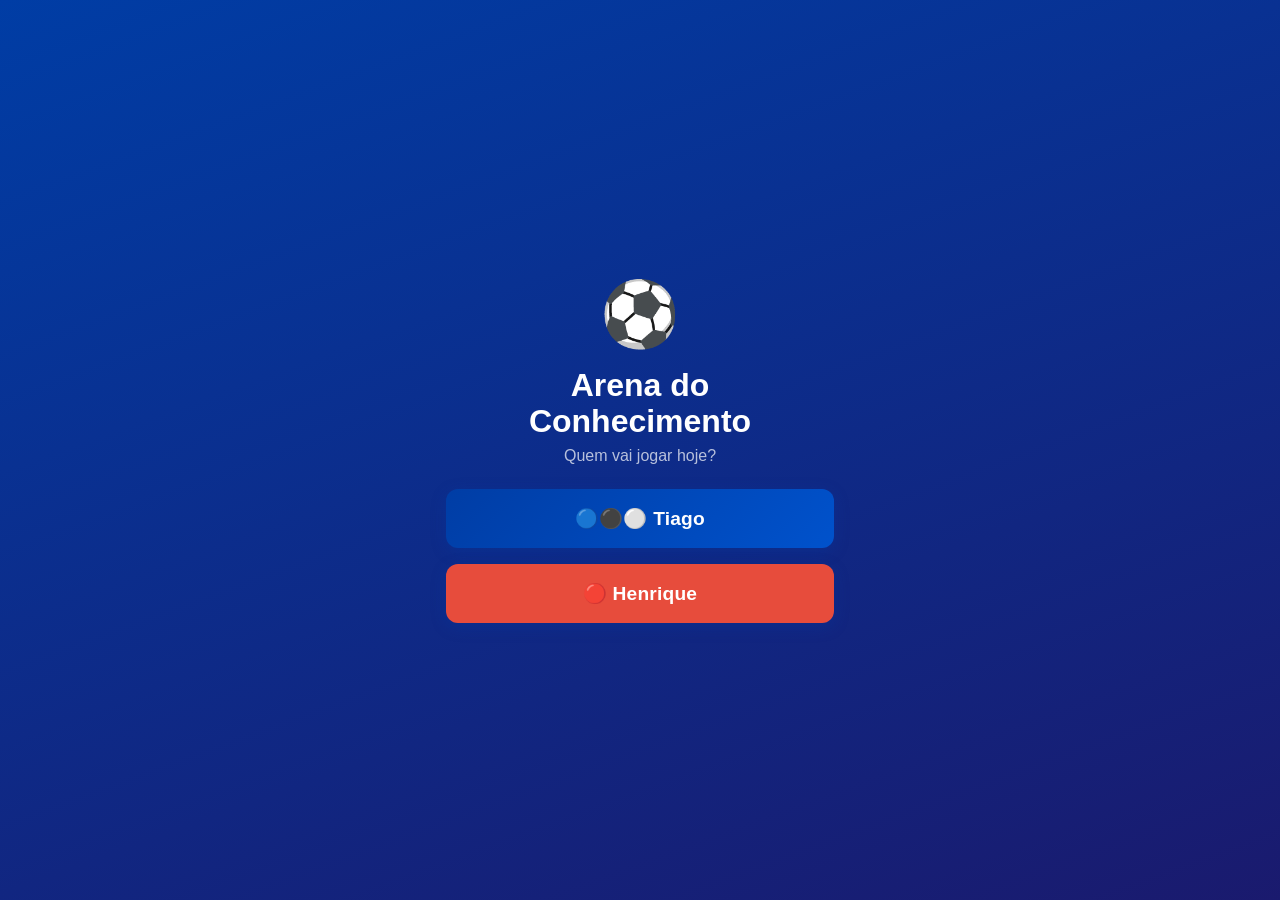
<file: static/index.html>
<!DOCTYPE html>
<html lang="pt-BR">
<head>
<meta charset="UTF-8">
<meta name="viewport" content="width=device-width, initial-scale=1.0">
<meta name="theme-color" content="#003DA5">
<meta name="description" content="Sistema de Estudos do Tiago">
<title>⚽ Arena do Conhecimento — Tiago</title>
<link rel="manifest" href="/static/manifest.json">
<link rel="stylesheet" href="/static/css/style.css?v=20260622e">
</head>
<body>

<!-- TELA DE SELEÇÃO DE USUÁRIO -->
<div id="user-select-screen" class="loading-screen hidden">
  <div class="loading-content">
    <div class="gremio-ball">⚽</div>
    <h1>Arena do<br>Conhecimento</h1>
    <p>Quem vai jogar hoje?</p>
    <div style="display:flex;gap:16px;margin-top:24px;justify-content:center;flex-wrap:wrap;">
      <button class="btn-primary" style="font-size:1.2rem;padding:18px 32px;" onclick="selecionarUsuario('tiago')">🔵⚫⚪ Tiago</button>
      <button class="btn-primary" style="font-size:1.2rem;padding:18px 32px;background:#e74c3c;" onclick="selecionarUsuario('henrique')">🔴 Henrique</button>
    </div>
  </div>
</div>

<!-- TELA DE LOADING -->
<div id="loading-screen" class="loading-screen">
  <div class="loading-content">
    <div class="gremio-ball" id="loading-club">⚽</div>
    <h1>Arena do<br>Conhecimento</h1>
    <p id="loading-msg">Carregando o campo...</p>
    <div class="loading-bar"><div class="loading-fill"></div></div>
    <div class="loading-clubs">🔵⚫⚪&nbsp;&nbsp;🇧🇷&nbsp;&nbsp;🔴</div>
  </div>
</div>

<!-- APP PRINCIPAL -->
<div id="app" class="app hidden">

  <!-- HEADER -->
  <header class="header">
    <div class="header-left">
      <div class="avatar">⚽</div>
      <div>
        <div class="header-name" id="header-name" onclick="trocarUsuario()" style="cursor:pointer;" title="Trocar usuário">Tiago</div>
        <div class="header-sub" id="header-nivel">Jogador da Base</div>
      </div>
    </div>
    <div class="header-right">
      <div class="streak-badge" id="streak-badge">
        <span class="fire">🔥</span>
        <span id="streak-num">0</span>
      </div>
      <div class="xp-display">
        <span id="xp-total">0 XP</span>
      </div>
    </div>
  </header>

  <!-- NAVEGAÇÃO -->
  <nav class="nav-tabs">
    <button class="nav-tab active" onclick="showTab('home')" id="tab-home">🏟️ Campo</button>
    <button class="nav-tab" onclick="showTab('hoje')" id="tab-hoje">📅 Hoje</button>
    <button class="nav-tab" onclick="showTab('registrar')" id="tab-registrar">📝 Treino</button>
    <button class="nav-tab" onclick="showTab('quiz')" id="tab-quiz">⚡ Quiz</button>
    <button class="nav-tab" onclick="showTab('prova')" id="tab-prova">🏆 Véspera de Jogo</button>
    <button class="nav-tab" onclick="showTab('materias')" id="tab-materias">📚 Escala</button>
  </nav>

  <!-- CONTEÚDO -->
  <main class="main-content">

    <!-- ===== HOME ===== -->
    <section id="section-home" class="section active">

      <!-- Banner do dia -->
      <div class="daily-banner" id="daily-banner">
        <div class="banner-icon">🏆</div>
        <div class="banner-text">
          <div class="banner-title" id="banner-title">Bora treinar hoje!</div>
          <div class="banner-sub" id="banner-sub">Registre sua primeira aula do dia</div>
        </div>
        <button class="btn-banner" onclick="showTab('registrar')">▶</button>
      </div>

      <!-- Stats cards -->
      <div class="stats-grid">
        <div class="stat-card blue">
          <div class="stat-icon">📖</div>
          <div class="stat-num" id="stat-aulas">0</div>
          <div class="stat-label">Aulas</div>
        </div>
        <div class="stat-card green">
          <div class="stat-icon">✅</div>
          <div class="stat-num" id="stat-taxa">0%</div>
          <div class="stat-label">Acertos</div>
        </div>
        <div class="stat-card gold">
          <div class="stat-icon">📅</div>
          <div class="stat-num" id="stat-dias">0</div>
          <div class="stat-label">Dias/mês</div>
        </div>
        <div class="stat-card purple">
          <div class="stat-icon">❓</div>
          <div class="stat-num" id="stat-quiz">0</div>
          <div class="stat-label">Quiz feitos</div>
        </div>
      </div>

      <!-- Progresso por matéria -->
      <div class="section-title">📊 Escalação das Matérias</div>
      <div id="materias-progress" class="materias-list"></div>

      <!-- Últimas aulas -->
      <div class="section-title">🕐 Últimas Aulas Registradas</div>
      <div id="ultimas-aulas" class="aulas-list"></div>

      <!-- Missão de revisão -->
      <div class="section-title">🎯 Missão do Dia — Revisão</div>
      <div id="revisao-card" class="revisao-card">
        <button class="btn-primary" onclick="iniciarRevisao()">
          🔄 Fazer Aquecimento (5 perguntas rápidas)
        </button>
      </div>

    </section>

    <!-- ===== HOJE ===== -->
    <section id="section-hoje" class="section">
      <div class="form-header">
        <h2>📅 Painel do Dia</h2>
        <p id="hoje-data-label">Aulas de hoje</p>
      </div>
      <div id="hoje-resumo-topo" style="font-size:15px;font-weight:700;margin-bottom:16px;text-align:center;padding:12px;background:white;border-radius:14px;box-shadow:0 2px 8px rgba(0,0,0,0.07)"></div>
      <div id="hoje-cards"></div>
    </section>

    <!-- ===== REGISTRAR AULA ===== -->
    <section id="section-registrar" class="section">
      <div class="form-header">
        <h2>📝 Registrar Treino de Hoje</h2>
        <p>Conta o que aconteceu na aula de hoje</p>
      </div>

      <form id="form-aula" onsubmit="registrarAula(event)">

        <div class="form-group">
          <label>📅 Data</label>
          <input type="date" id="input-data" required>
        </div>

        <div class="form-group">
          <label>📚 Matéria</label>
          <select id="input-materia" required>
            <option value="">Escolha a matéria...</option>
          </select>
        </div>

        <div class="form-group">
          <label>🏆 Trimestre</label>
          <select id="input-trimestre" required>
            <option value="">Escolha o trimestre...</option>
            <option value="1º Trimestre">1º Trimestre</option>
            <option value="2º Trimestre">2º Trimestre</option>
            <option value="3º Trimestre">3º Trimestre</option>
          </select>
        </div>

        <div class="form-group">
          <label>📖 Capítulo / Tema (opcional)</label>
          <input type="text" id="input-capitulo" placeholder="Ex: Capítulo 1 - Água e Micronutrientes">
        </div>

        <div class="form-group">
          <label>📄 Páginas da apostila (opcional)</label>
          <div class="paginas-range">
            <input type="number" id="input-pagina-ini" placeholder="De" min="1" max="999">
            <span class="paginas-sep">até</span>
            <input type="number" id="input-pagina-fim" placeholder="Até" min="1" max="999">
          </div>
        </div>

        <!-- Foto — fonte principal -->
        <div class="form-group">
          <label style="font-size:1rem;font-weight:800;color:var(--azul);">📸 Foto do caderno ou apostila</label>
          <p style="font-size:0.82rem;color:#666;margin:-6px 0 10px;">Tire foto das páginas estudadas — essa é a principal fonte para o resumo e quiz</p>
          <div style="display:flex;gap:8px;margin-bottom:8px;">
            <div class="upload-area" style="flex:1;padding:16px;border-color:var(--azul);background:rgba(0,61,165,0.04);" onclick="document.getElementById('input-foto-camera').click()">
              <div class="upload-icon">📷</div>
              <div class="upload-text" style="font-size:0.85rem;font-weight:700;">Tirar foto</div>
              <input type="file" id="input-foto-camera" accept="image/*" capture="environment" style="display:none" onchange="adicionarFotos(this)">
            </div>
            <div class="upload-area" style="flex:1;padding:16px;border-color:var(--azul);background:rgba(0,61,165,0.04);" onclick="document.getElementById('input-foto-galeria').click()">
              <div class="upload-icon">🖼️</div>
              <div class="upload-text" style="font-size:0.85rem;font-weight:700;">Galeria</div>
              <input type="file" id="input-foto-galeria" accept="image/*" multiple style="display:none" onchange="adicionarFotos(this)">
            </div>
          </div>
          <div id="foto-preview"></div>
        </div>

        <div class="form-group">
          <label>✍️ Anotações adicionais <span style="font-weight:400;color:#999;font-size:0.82rem;">(opcional)</span></label>
          <textarea id="input-conteudo" rows="4"
            placeholder="Algo que o professor falou, dúvidas, pontos extras... (a foto já é suficiente)"></textarea>
        </div>

        <!-- Bernoulli auto-preenchimento -->
        <div id="bernoulli-suggestion" class="bernoulli-tip hidden">
          <div class="tip-icon">🤖</div>
          <div class="tip-text">
            <strong>Conteúdo do Bernoulli disponível!</strong>
            <span id="tip-capitulo"></span>
          </div>
          <button type="button" class="btn-tip" onclick="usarBernoulli()">Usar</button>
        </div>

        <div style="display:flex;flex-direction:column;gap:10px;margin-top:8px">
          <button type="button" class="btn-primary btn-large" id="btn-salvar-proximo" onclick="registrarAula(event, 'proximo')">
            💾 Salvar e adicionar próxima
          </button>
          <button type="button" class="btn-primary btn-large" id="btn-finalizar-dia" onclick="registrarAula(event, 'finalizar')" style="background:linear-gradient(135deg,#27AE60,#1e8449)">
            ✅ Finalizar dia
          </button>
        </div>
      </form>
    </section>

    <!-- ===== QUIZ ===== -->
    <section id="section-quiz" class="section">

      <!-- Seletor de quiz -->
      <div id="quiz-selector">
        <div class="form-header">
          <h2>⚡ Arena do Quiz</h2>
          <p>Treine sua mente — cada acerto é um gol!</p>
        </div>

        <!-- Seção A: Quiz do Dia -->
        <div style="background:white;border-radius:16px;padding:20px;margin-bottom:16px;box-shadow:0 2px 12px rgba(0,0,0,0.07)">
          <div style="font-size:15px;font-weight:700;margin-bottom:8px">📅 Quiz do Dia</div>
          <p style="font-size:13px;color:#666;margin-bottom:12px">Selecione uma matéria no <strong>Painel do Dia</strong> para iniciar o quiz de uma aula específica.</p>
          <button class="btn-primary" style="width:100%" onclick="showTab('hoje')">
            📅 Ir para o Painel do Dia
          </button>
        </div>

        <!-- Seção B: Revisão da Semana -->
        <div style="background:white;border-radius:16px;padding:20px;box-shadow:0 2px 12px rgba(0,0,0,0.07)">
          <div style="font-size:15px;font-weight:700;margin-bottom:12px">🔄 Revisão da Semana</div>
          <div id="revisao-semana-lista">
            <div style="text-align:center;padding:16px;color:#999">Carregando...</div>
          </div>
        </div>

        <div id="quiz-sem-perguntas" class="empty-state hidden">
          <div class="empty-icon">📭</div>
          <p>Nenhuma pergunta encontrada.<br>Registre algumas aulas primeiro!</p>
        </div>
      </div>

      <!-- Tela de resumo antes do quiz -->
      <div id="quiz-resumo-tela" class="hidden">
        <div style="background:white;border-radius:16px;padding:20px;margin-bottom:16px;box-shadow:0 2px 12px rgba(0,0,0,0.07)">
          <div id="quiz-resumo-materia-badge" style="display:inline-block;padding:4px 12px;border-radius:99px;background:#003DA5;color:white;font-size:12px;font-weight:700;margin-bottom:12px"></div>
          <div style="font-size:16px;font-weight:700;margin-bottom:4px" id="quiz-resumo-capitulo"></div>
          <div id="quiz-resumo-texto" style="font-size:14px;line-height:1.6;color:#333;margin-bottom:16px"></div>
          <button class="btn-primary btn-large" onclick="iniciarQuizDoDia()">
            ⚡ Iniciar Quiz
          </button>
        </div>
      </div>

      <!-- Quiz em andamento -->
      <div id="quiz-game" class="hidden">
        <div class="quiz-header">
          <div class="quiz-progress-text">
            Pergunta <span id="q-atual">1</span> de <span id="q-total">10</span>
          </div>
          <div class="quiz-score-display">
            <span class="score-certa" id="score-certas">0</span> ✅
            <span class="score-errada" id="score-erradas">0</span> ❌
          </div>
        </div>

        <div class="quiz-progress-bar">
          <div class="quiz-progress-fill" id="quiz-progress-fill"></div>
        </div>

        <div class="quiz-materia-badge" id="q-materia-badge"></div>

        <div class="pergunta-card">
          <div class="pergunta-texto" id="q-texto"></div>
          <div class="alternativas" id="q-alternativas"></div>
        </div>

        <div id="feedback-card" class="feedback-card hidden">
          <div class="feedback-icon" id="feedback-icon"></div>
          <div class="feedback-titulo" id="feedback-titulo"></div>
          <div class="feedback-explicacao" id="feedback-explicacao"></div>
          <button class="btn-primary" onclick="proximaPergunta()">
            Próxima ▶
          </button>
        </div>
      </div>

      <!-- Resultado final do quiz -->
      <div id="quiz-resultado" class="hidden">
        <div class="resultado-card">
          <div class="resultado-icon" id="resultado-icon">🏆</div>
          <h2 id="resultado-titulo">Fim do Jogo!</h2>
          <div class="resultado-placar">
            <div class="placar-item green">
              <div class="placar-num" id="res-certas">0</div>
              <div class="placar-label">Acertos</div>
            </div>
            <div class="placar-sep">✕</div>
            <div class="placar-item red">
              <div class="placar-num" id="res-erradas">0</div>
              <div class="placar-label">Erros</div>
            </div>
          </div>
          <div class="resultado-taxa" id="resultado-taxa"></div>
          <div id="revisao-erradas"></div>
          <div class="resultado-msg" id="resultado-msg"></div>
          <button class="btn-primary" onclick="reiniciarQuiz()">🔄 Jogar de Novo</button>
          <button class="btn-secondary" style="width:100%;margin-top:10px" onclick="voltarPainelDia()">📅 Voltar ao Painel do Dia</button>
        </div>
      </div>

    </section>

    <!-- ===== PROVA ===== -->
    <section id="section-prova" class="section">
      <div class="form-header">
        <h2>🏆 Véspera de Jogo</h2>
        <p>Guia completo com tabelas, destaques e o que mais cai na prova</p>
      </div>

      <!-- Formulário de geração -->
      <div id="prova-form-area">
        <form id="form-prova" onsubmit="gerarGuiaProva(event)">
          <div class="form-group">
            <label>📚 Matéria</label>
            <select id="prova-materia" required>
              <option value="">Escolha a matéria...</option>
              <option>Matemática</option>
              <option>Física</option>
              <option>Química</option>
              <option>Biologia</option>
              <option>História</option>
              <option>Geografia</option>
              <option>Filosofia</option>
              <option>Sociologia</option>
              <option>Língua Portuguesa</option>
              <option>Literatura</option>
              <option>Língua Inglesa</option>
              <option>Língua Espanhola</option>
              <option>Arte</option>
              <option>Ciências</option>
              <option>Redação</option>
              <option>Educação Física</option>
              <option>Educação Digital</option>
              <option>Ensino Religioso</option>
            </select>
          </div>
          <div class="form-group">
            <label>🏆 Trimestre</label>
            <select id="prova-trimestre" required>
              <option value="">Escolha o trimestre...</option>
              <option value="1º Trimestre">1º Trimestre</option>
              <option value="2º Trimestre">2º Trimestre</option>
              <option value="3º Trimestre">3º Trimestre</option>
            </select>
          </div>
          <div class="form-group">
            <label>📄 Páginas da apostila</label>
            <div class="paginas-range">
              <input type="number" id="prova-pagina-ini" placeholder="De" min="1" max="999">
              <span class="paginas-sep">até</span>
              <input type="number" id="prova-pagina-fim" placeholder="Até" min="1" max="999">
            </div>
          </div>
          <div class="form-group">
            <label>📝 Tópicos / Assuntos da prova <span style="font-weight:400;color:#999;font-size:0.82rem;">(opcional)</span></label>
            <textarea id="prova-topicos" rows="3"
              placeholder="Ex: Sócrates, Platão, método socrático... (a foto já é suficiente)"></textarea>
          </div>
          <div class="form-group">
            <label>✍️ Anotações adicionais <span style="font-weight:400;color:#999;font-size:0.82rem;">(opcional)</span></label>
            <textarea id="prova-conteudo" rows="3"
              placeholder="Pontos que o professor destacou, dúvidas, etc."></textarea>
          </div>
          <button type="submit" class="btn-primary btn-large" id="btn-gerar-guia">
            🎯 Gerar Guia de Estudo
          </button>
        </form>

        <!-- Fora do form para evitar bloqueio do Android em campos required vazios -->
        <div class="form-group" style="margin-top:16px;">
          <label style="font-size:1rem;font-weight:800;color:var(--azul);">📸 Foto da apostila ou caderno</label>
          <p style="font-size:0.82rem;color:#666;margin:-6px 0 10px;">Tire foto das páginas da matéria — essa é a principal fonte para o guia de estudo</p>
          <div style="display:flex;gap:8px;margin-bottom:8px;">
            <div class="upload-area" style="flex:1;padding:16px;border-color:var(--azul);background:rgba(0,61,165,0.04);" onclick="document.getElementById('prova-foto-camera').click()">
              <div class="upload-icon">📷</div>
              <div class="upload-text" style="font-size:0.85rem;font-weight:700;">Tirar foto</div>
              <input type="file" id="prova-foto-camera" accept="image/*" capture="environment" style="display:none" onchange="adicionarFotosProva(this)">
            </div>
            <div class="upload-area" style="flex:1;padding:16px;border-color:var(--azul);background:rgba(0,61,165,0.04);" onclick="document.getElementById('prova-foto-galeria').click()">
              <div class="upload-icon">🖼️</div>
              <div class="upload-text" style="font-size:0.85rem;font-weight:700;">Galeria</div>
              <input type="file" id="prova-foto-galeria" accept="image/*" multiple style="display:none" onchange="adicionarFotosProva(this)">
            </div>
          </div>
          <div id="prova-foto-preview" style="display:flex;flex-wrap:wrap;gap:8px;margin-top:8px;"></div>
        </div>
      </div>

      <!-- Guia gerado -->
      <div id="prova-guia-area" class="hidden">
        <div class="guia-header">
          <div>
            <div class="guia-titulo" id="guia-titulo"></div>
            <div class="guia-sub" id="guia-sub"></div>
          </div>
          <div style="display:flex;gap:8px;flex-wrap:wrap">
            <button class="btn-primary btn-sm" id="btn-quiz-guia" onclick="quizDoGuia()" style="background:#E8A000">⚡ Fazer Quiz</button>
            <button class="btn-secondary btn-sm" onclick="imprimirGuia()">🖨️ Imprimir</button>
            <button class="btn-secondary btn-sm" onclick="novoGuia()">+ Novo guia</button>
          </div>
        </div>
        <div id="guia-conteudo" class="guia-conteudo"></div>
      </div>

      <!-- Guias anteriores -->
      <div id="prova-historico" class="hidden">
        <div class="section-title" style="margin-top:24px">📂 Guias Anteriores</div>
        <div id="lista-guias"></div>
      </div>
    </section>

    <!-- ===== MATÉRIAS ===== -->
    <section id="section-materias" class="section">
      <div class="form-header">
        <h2>📚 Escala das Matérias</h2>
        <p>Veja seu progresso em cada disciplina</p>
      </div>
      <div id="materias-detalhe" class="materias-detalhe"></div>

      <!-- Mapa de dificuldades -->
      <div style="margin-top:24px;padding:20px;background:white;border-radius:16px;box-shadow:0 2px 12px rgba(0,0,0,0.07)">
        <div style="font-weight:700;font-size:15px;margin-bottom:12px">⚠️ Onde você está errando mais</div>
        <div id="dificuldades-lista"><div style="color:#999;font-size:13px;text-align:center;padding:12px">Carregando...</div></div>
      </div>

    </section>

  </main>
</div>

<!-- MODAL DE SUCESSO -->
<div id="modal-sucesso" class="modal hidden">
  <div class="modal-content">
    <div class="modal-icon">🎉</div>
    <h2>Treino registrado!</h2>
    <p class="modal-sub">Leia o resumo antes de fazer o quiz!</p>

    <!-- Aviso de fotos ilegíveis -->
    <div id="modal-fotos-aviso" class="hidden" style="background:#fff3cd;border:2px solid #F5A623;border-radius:12px;padding:12px 16px;margin-bottom:12px;text-align:left">
      <div style="font-weight:800;color:#b8860b;margin-bottom:4px">📸 Atenção — foto(s) ilegível(is)</div>
      <div id="modal-fotos-aviso-texto" style="font-size:13px;color:#7a5c00;line-height:1.5"></div>
      <div style="font-size:12px;color:#7a5c00;margin-top:6px">Registre a aula novamente com fotos melhores para um resumo mais preciso.</div>
    </div>

    <!-- Resumo gerado pela IA -->
    <div class="resumo-card" id="modal-resumo-card">
      <div class="resumo-header">📖 Resumo da Aula</div>
      <div id="modal-resumo" class="modal-resumo"></div>
    </div>

    <div class="modal-actions">
      <button class="btn-primary" onclick="irParaQuiz()">⚡ Li o resumo — Fazer o Quiz!</button>
      <button class="btn-secondary" onclick="fecharModal()">Depois</button>
    </div>
  </div>
</div>

<div id="modal-overlay" class="modal-overlay hidden" onclick="fecharModal()"></div>

<!-- Rodapé dos 3 clubes -->
<footer class="footer-clubes">
  <span class="clube-tag gremio">🔵⚫⚪ Grêmio</span>
  <span class="clube-sep">•</span>
  <span class="clube-tag brasil">🇧🇷 Brasil</span>
  <span class="clube-sep">•</span>
  <span class="clube-tag liverpool">🔴 Liverpool</span>
</footer>

<script src="/static/js/app.js?v=20260622e"></script>
</body>
</html>
</file>
<file: static/css/style.css>
/* ===== SISTEMA DE ESTUDOS - TIAGO ===== */
/* Tema: Grêmio (azul #003DA5, preto #000000, branco #FFFFFF) */

:root {
  /* Grêmio */
  --azul:    #003DA5;
  --azul2:   #0052CC;
  --preto:   #1a1a2e;
  /* Seleção Brasileira */
  --verde:   #009C3B;
  --amarelo: #FFDF00;
  /* Liverpool */
  --liverpool: #C8102E;
  --liverpool2:#E8192E;
  /* Gerais */
  --branco:  #FFFFFF;
  --dourado: #F5A623;
  --roxo:    #8B5CF6;
  --cinza1:  #F8F9FA;
  --cinza2:  #E9ECEF;
  --cinza3:  #6C757D;
  --sombra:  0 2px 12px rgba(0,0,0,0.10);
  --sombra2: 0 4px 24px rgba(0,61,165,0.15);
  --radius:  14px;
  --radius2: 20px;
}

* { box-sizing: border-box; margin: 0; padding: 0; }

body {
  font-family: -apple-system, BlinkMacSystemFont, 'Segoe UI', sans-serif;
  background: var(--cinza1);
  color: var(--preto);
  min-height: 100vh;
  max-width: 480px;
  margin: 0 auto;
  position: relative;
}

/* ===== LOADING ===== */
.loading-screen {
  position: fixed; inset: 0; z-index: 999;
  background: linear-gradient(160deg, #003DA5 0%, #1a1a6e 100%);
  display: flex; align-items: center; justify-content: center;
}
.loading-content { text-align: center; color: white; }
.gremio-ball { font-size: 64px; animation: bounce 1s infinite; margin-bottom: 16px; }
.loading-content h1 { font-size: 32px; font-weight: 900; line-height: 1.1; margin-bottom: 8px; }
.loading-content p { opacity: 0.7; margin-bottom: 24px; }
.loading-bar { width: 200px; height: 4px; background: rgba(255,255,255,0.2); border-radius: 99px; margin: 0 auto; }
.loading-fill { height: 100%; background: var(--dourado); border-radius: 99px; animation: loadfill 1.5s ease forwards; }
@keyframes loadfill { from { width: 0; } to { width: 100%; } }
@keyframes bounce { 0%,100% { transform: translateY(0); } 50% { transform: translateY(-12px); } }
.loading-clubs { margin-top: 20px; font-size: 22px; letter-spacing: 6px; opacity: 0.8; animation: fadeClubs 2s ease-in-out; }
@keyframes fadeClubs { from { opacity: 0; transform: translateY(8px); } to { opacity: 0.8; transform: translateY(0); } }

/* ===== APP ===== */
.app { min-height: 100vh; display: flex; flex-direction: column; }
.hidden { display: none !important; }

/* ===== HEADER ===== */
.header {
  background: linear-gradient(135deg, var(--azul) 0%, #001f5b 100%);
  color: white; padding: 16px 20px 12px;
  display: flex; align-items: center; justify-content: space-between;
  position: sticky; top: 0; z-index: 100;
  box-shadow: 0 2px 12px rgba(0,61,165,0.3);
}
.header-left { display: flex; align-items: center; gap: 12px; }
.avatar {
  width: 44px; height: 44px; background: rgba(255,255,255,0.15);
  border-radius: 50%; display: flex; align-items: center; justify-content: center;
  font-size: 22px; border: 2px solid rgba(255,255,255,0.3);
}
.header-name { font-size: 18px; font-weight: 700; }
.header-sub { font-size: 11px; opacity: 0.7; margin-top: 1px; }
.header-right { display: flex; align-items: center; gap: 10px; }
.streak-badge {
  background: rgba(245,166,35,0.2); border: 1.5px solid var(--dourado);
  border-radius: 20px; padding: 4px 10px; display: flex; align-items: center; gap: 4px;
}
.streak-badge .fire { font-size: 16px; }
#streak-num { font-weight: 700; font-size: 15px; color: var(--dourado); }
.xp-display { font-size: 13px; font-weight: 600; color: rgba(255,255,255,0.85); }

/* ===== NAV ===== */
.nav-tabs {
  display: flex; background: white; border-bottom: 1px solid var(--cinza2);
  position: sticky; top: 72px; z-index: 99;
  box-shadow: 0 2px 8px rgba(0,0,0,0.06);
}
.nav-tab {
  flex: 1; padding: 12px 4px; border: none; background: none;
  font-size: 12px; font-weight: 600; color: var(--cinza3);
  cursor: pointer; transition: all 0.2s; border-bottom: 3px solid transparent;
}
.nav-tab.active { color: var(--azul); border-bottom-color: var(--azul); }

/* ===== MAIN ===== */
.main-content { flex: 1; padding: 16px; padding-bottom: 32px; }
.section { display: none; }
.section.active { display: block; }

/* ===== DAILY BANNER ===== */
.daily-banner {
  background: linear-gradient(135deg, var(--azul) 0%, #0052CC 100%);
  color: white; border-radius: var(--radius2); padding: 18px 16px;
  display: flex; align-items: center; gap: 14px; margin-bottom: 16px;
  box-shadow: var(--sombra2);
}
.banner-icon { font-size: 32px; flex-shrink: 0; }
.banner-text { flex: 1; }
.banner-title { font-size: 17px; font-weight: 700; }
.banner-sub { font-size: 13px; opacity: 0.8; margin-top: 2px; }
.btn-banner {
  width: 40px; height: 40px; background: rgba(255,255,255,0.2);
  border: none; border-radius: 50%; color: white; font-size: 18px;
  cursor: pointer; flex-shrink: 0;
}

/* ===== STATS GRID ===== */
.stats-grid {
  display: grid; grid-template-columns: 1fr 1fr;
  gap: 10px; margin-bottom: 20px;
}
.stat-card {
  background: white; border-radius: var(--radius); padding: 16px 14px;
  box-shadow: var(--sombra); text-align: center; border-top: 3px solid;
}
.stat-card.blue      { border-color: var(--azul); }       /* Grêmio */
.stat-card.green     { border-color: var(--verde); }      /* Brasil */
.stat-card.gold      { border-color: var(--amarelo); }    /* Brasil */
.stat-card.purple    { border-color: var(--liverpool); }  /* Liverpool */
.stat-icon { font-size: 22px; margin-bottom: 4px; }
.stat-num { font-size: 26px; font-weight: 900; color: var(--preto); }
.stat-label { font-size: 11px; color: var(--cinza3); margin-top: 2px; font-weight: 600; text-transform: uppercase; }

/* ===== SECTION TITLE ===== */
.section-title {
  font-size: 15px; font-weight: 700; color: var(--preto);
  margin: 20px 0 10px; letter-spacing: -0.3px;
}

/* ===== MATÉRIAS LIST (home) ===== */
.materia-item {
  background: white; border-radius: 10px; padding: 12px 14px;
  margin-bottom: 8px; box-shadow: var(--sombra);
}
.materia-item-header { display: flex; justify-content: space-between; align-items: center; margin-bottom: 6px; }
.materia-nome { font-size: 14px; font-weight: 600; }
.materia-count { font-size: 12px; color: var(--cinza3); }
.progress-bar { height: 6px; background: var(--cinza2); border-radius: 99px; overflow: hidden; }
.progress-fill { height: 100%; border-radius: 99px; background: linear-gradient(90deg, var(--azul), var(--azul2)); transition: width 0.8s ease; }

/* ===== AULAS LIST ===== */
.aula-card {
  background: white; border-radius: var(--radius); padding: 14px;
  margin-bottom: 10px; box-shadow: var(--sombra); cursor: pointer;
  border-left: 4px solid var(--azul);
}
.aula-card-header { display: flex; justify-content: space-between; margin-bottom: 6px; }
.aula-materia { font-size: 13px; font-weight: 700; color: var(--azul); }
.aula-data { font-size: 12px; color: var(--cinza3); }
.aula-capitulo { font-size: 12px; color: var(--cinza3); margin-bottom: 6px; }
.aula-resumo { font-size: 13px; line-height: 1.5; color: #444; }
.aula-trimestre {
  display: inline-block; font-size: 10px; font-weight: 700;
  background: var(--cinza2); color: var(--cinza3);
  border-radius: 99px; padding: 2px 8px; margin-top: 6px;
}

/* ===== REVISÃO CARD ===== */
.revisao-card {
  background: white; border-radius: var(--radius); padding: 16px;
  box-shadow: var(--sombra); text-align: center;
}

/* ===== EMPTY STATE ===== */
.empty-state { text-align: center; padding: 32px 16px; color: var(--cinza3); }
.empty-icon { font-size: 48px; margin-bottom: 12px; }
.empty-state p { font-size: 14px; line-height: 1.6; }

/* ===== FORM ===== */
.form-header { margin-bottom: 20px; }
.form-header h2 { font-size: 22px; font-weight: 800; }
.form-header p { font-size: 14px; color: var(--cinza3); margin-top: 4px; }
.form-group { margin-bottom: 16px; }
.form-group label { display: block; font-size: 13px; font-weight: 600; margin-bottom: 6px; color: #333; }
.form-group input, .form-group select, .form-group textarea {
  width: 100%; padding: 12px 14px; border: 1.5px solid var(--cinza2);
  border-radius: 10px; font-size: 14px; background: white;
  transition: border-color 0.2s; font-family: inherit;
  -webkit-appearance: none;
}
.form-group input:focus, .form-group select:focus, .form-group textarea:focus {
  outline: none; border-color: var(--azul);
  box-shadow: 0 0 0 3px rgba(0,61,165,0.1);
}
.form-group textarea { resize: vertical; min-height: 120px; }

/* Upload */
.upload-area {
  border: 2px dashed var(--cinza2); border-radius: 10px;
  padding: 24px; text-align: center; cursor: pointer;
  transition: all 0.2s; background: var(--cinza1);
}
.upload-area:hover { border-color: var(--azul); background: rgba(0,61,165,0.03); }
.upload-icon { font-size: 32px; margin-bottom: 8px; }
.upload-text { font-size: 13px; color: var(--cinza3); }
.foto-preview-img { width: 100%; border-radius: 10px; margin-top: 8px; max-height: 200px; object-fit: cover; }

/* Dica Bernoulli */
.bernoulli-tip {
  background: rgba(0,61,165,0.06); border: 1.5px solid rgba(0,61,165,0.2);
  border-radius: 10px; padding: 12px 14px; display: flex;
  align-items: center; gap: 10px; margin-bottom: 16px;
}
.tip-icon { font-size: 20px; flex-shrink: 0; }
.tip-text { flex: 1; font-size: 13px; }
.tip-text strong { display: block; color: var(--azul); }
.btn-tip {
  padding: 6px 12px; background: var(--azul); color: white;
  border: none; border-radius: 8px; font-size: 12px; font-weight: 600;
  cursor: pointer; flex-shrink: 0;
}

/* ===== BOTÕES ===== */
.btn-primary {
  width: 100%; padding: 14px; background: linear-gradient(135deg, var(--azul), var(--azul2));
  color: white; border: none; border-radius: 12px; font-size: 16px; font-weight: 700;
  cursor: pointer; box-shadow: 0 4px 15px rgba(0,61,165,0.3);
  transition: all 0.2s; letter-spacing: 0.2px;
}
.btn-primary:hover { transform: translateY(-1px); box-shadow: 0 6px 20px rgba(0,61,165,0.35); }
.btn-primary:active { transform: translateY(0); }
.btn-primary:disabled { opacity: 0.6; cursor: not-allowed; transform: none; }
.btn-large { padding: 16px; font-size: 17px; }
.btn-secondary {
  width: 100%; padding: 12px; background: var(--cinza2);
  color: var(--preto); border: none; border-radius: 12px;
  font-size: 15px; font-weight: 600; cursor: pointer; margin-top: 10px;
}

/* ===== QUIZ ===== */
.quiz-header {
  display: flex; justify-content: space-between; align-items: center;
  margin-bottom: 12px;
}
.quiz-progress-text { font-size: 14px; color: var(--cinza3); font-weight: 600; }
.quiz-score-display { font-size: 15px; font-weight: 700; display: flex; gap: 12px; }
.score-certa { color: var(--verde); }
.score-errada { color: var(--vermelho); }

.quiz-progress-bar { height: 6px; background: var(--cinza2); border-radius: 99px; margin-bottom: 16px; }
.quiz-progress-fill { height: 100%; background: linear-gradient(90deg, var(--verde), #2ecc71); border-radius: 99px; transition: width 0.4s ease; }

.quiz-materia-badge {
  display: inline-block; font-size: 11px; font-weight: 700;
  background: var(--azul); color: white; border-radius: 99px;
  padding: 3px 12px; margin-bottom: 12px; text-transform: uppercase;
}

.pergunta-card { background: white; border-radius: var(--radius2); padding: 20px; box-shadow: var(--sombra); }
.pergunta-texto { font-size: 16px; font-weight: 600; line-height: 1.5; margin-bottom: 20px; }

.alternativas { display: flex; flex-direction: column; gap: 10px; }
.alternativa-btn {
  width: 100%; padding: 14px 16px; text-align: left;
  border: 2px solid var(--cinza2); border-radius: 12px;
  background: var(--cinza1); font-size: 14px; cursor: pointer;
  transition: all 0.15s; font-family: inherit;
}
.alternativa-btn:hover { border-color: var(--azul); background: rgba(0,61,165,0.04); }
.alternativa-btn.correta { border-color: var(--verde); background: rgba(39,174,96,0.08); color: var(--verde); font-weight: 700; }
.alternativa-btn.errada { border-color: var(--vermelho); background: rgba(231,76,60,0.08); color: var(--vermelho); }
.alternativa-btn:disabled { cursor: default; }

.feedback-card {
  background: white; border-radius: var(--radius2); padding: 20px;
  box-shadow: var(--sombra); margin-top: 16px; text-align: center;
}
.feedback-icon { font-size: 48px; margin-bottom: 8px; }
.feedback-titulo { font-size: 20px; font-weight: 800; margin-bottom: 12px; }
.feedback-titulo.certa { color: var(--verde); }
.feedback-titulo.errada { color: var(--vermelho); }
.feedback-explicacao { font-size: 14px; line-height: 1.6; color: #444; margin-bottom: 20px; text-align: left; }

/* Quiz modo tabs */
.quiz-modo-tabs { display: flex; gap: 8px; margin-bottom: 16px; }
.quiz-modo-btn { flex: 1; padding: 10px; border: 2px solid var(--cinza2); background: white; border-radius: var(--radius); font-size: 14px; font-weight: 600; cursor: pointer; color: var(--cinza3); transition: all 0.2s; }
.quiz-modo-btn.active { border-color: var(--azul); background: var(--azul); color: white; }

/* Quiz filtros */
.quiz-filters { margin-bottom: 16px; }

/* Páginas range */
.paginas-range { display: flex; align-items: center; gap: 8px; }
.paginas-range input { flex: 1 1 0; width: 0 !important; min-width: 60px; }
.paginas-sep { color: var(--cinza3); font-size: 14px; white-space: nowrap; flex-shrink: 0; }

/* Resultado */
.resultado-card { text-align: center; padding: 24px 16px; }
.resultado-icon { font-size: 72px; margin-bottom: 12px; }
.resultado-card h2 { font-size: 26px; font-weight: 900; margin-bottom: 20px; }
.resultado-placar { display: flex; align-items: center; justify-content: center; gap: 16px; margin-bottom: 16px; }
.placar-item { text-align: center; }
.placar-num { font-size: 48px; font-weight: 900; }
.placar-num.green, .placar-item.green .placar-num { color: var(--verde); }
.placar-num.red, .placar-item.red .placar-num { color: var(--vermelho); }
.placar-label { font-size: 12px; color: var(--cinza3); font-weight: 600; text-transform: uppercase; }
.placar-sep { font-size: 28px; color: var(--cinza3); font-weight: 300; }
.resultado-taxa { font-size: 22px; font-weight: 700; margin-bottom: 16px; }
.resultado-msg { font-size: 15px; color: var(--cinza3); margin: 16px 0 20px; line-height: 1.5; }

.revisao-errada-item {
  background: rgba(231,76,60,0.06); border: 1.5px solid rgba(231,76,60,0.2);
  border-radius: 10px; padding: 12px; margin-bottom: 8px; text-align: left;
}
.revisao-errada-item .pergunta { font-size: 13px; font-weight: 600; margin-bottom: 4px; }
.revisao-errada-item .resp-certa { font-size: 13px; color: var(--verde); }

/* ===== MATÉRIAS DETALHE ===== */
.materia-detalhe-card {
  background: white; border-radius: var(--radius); margin-bottom: 12px;
  box-shadow: var(--sombra); overflow: hidden;
}
.materia-detalhe-header {
  padding: 14px 16px; background: linear-gradient(135deg, var(--azul), var(--azul2));
  color: white; display: flex; justify-content: space-between; align-items: center;
}
.materia-detalhe-nome { font-size: 16px; font-weight: 700; }
.materia-detalhe-stats { font-size: 13px; opacity: 0.85; }
.materia-detalhe-body { padding: 14px 16px; }
.materia-aula-mini {
  font-size: 13px; padding: 8px 0; border-bottom: 1px solid var(--cinza2);
  display: flex; gap: 8px; align-items: flex-start;
}
.materia-aula-mini:last-child { border-bottom: none; }
.mini-dot { width: 8px; height: 8px; border-radius: 50%; background: var(--azul); flex-shrink: 0; margin-top: 4px; }
.mini-texto { flex: 1; }
.mini-data { font-size: 11px; color: var(--cinza3); }

/* ===== MODAL ===== */
.modal-overlay {
  position: fixed; inset: 0; background: rgba(0,0,0,0.5); z-index: 200;
}
.modal {
  position: fixed; bottom: 0; left: 50%; transform: translateX(-50%);
  width: 100%; max-width: 480px; background: white; z-index: 201;
  border-radius: 20px 20px 0 0; padding: 24px 20px 32px;
  box-shadow: 0 -8px 32px rgba(0,0,0,0.2);
  animation: slideUp 0.3s ease;
}
@keyframes slideUp { from { transform: translateX(-50%) translateY(100%); } to { transform: translateX(-50%) translateY(0); } }
.modal-icon { font-size: 48px; text-align: center; margin-bottom: 4px; }
.modal h2 { text-align: center; font-size: 20px; font-weight: 800; margin-bottom: 2px; }
.modal-sub { text-align: center; font-size: 13px; color: var(--cinza3); margin-bottom: 14px; }

/* Card do resumo */
.resumo-card {
  background: white; border: 2px solid var(--azul);
  border-radius: 14px; margin-bottom: 16px; overflow: hidden;
}
.resumo-header {
  background: var(--azul); color: white;
  font-size: 13px; font-weight: 700;
  padding: 8px 14px; letter-spacing: 0.3px;
}
.modal-resumo {
  padding: 14px 16px;
  font-size: 14px; line-height: 1.7;
  max-height: 280px; overflow-y: auto;
  white-space: pre-wrap;
}
/* Negrito gerado pela IA (marcado com **) */
.modal-resumo strong { color: var(--azul); }

.modal-actions { display: flex; flex-direction: column; gap: 8px; }

/* ===== LOADING SPINNER ===== */
.spinner {
  display: inline-block; width: 20px; height: 20px;
  border: 3px solid rgba(255,255,255,0.3);
  border-top-color: white; border-radius: 50%;
  animation: spin 0.8s linear infinite;
}
@keyframes spin { to { transform: rotate(360deg); } }

/* ===== GUIA DE PROVA ===== */
.guia-header {
  display: flex; align-items: flex-start; justify-content: space-between;
  margin-bottom: 16px; gap: 12px;
}
.guia-titulo { font-size: 17px; font-weight: 800; color: var(--azul); }
.guia-sub { font-size: 13px; color: var(--cinza3); margin-top: 2px; }
.btn-sm { padding: 6px 12px; font-size: 13px; border-radius: 8px; white-space: nowrap; flex-shrink: 0; }

.guia-conteudo { font-size: 14px; line-height: 1.7; }

/* Seções do guia */
.guia-secao {
  background: white; border-radius: 14px; padding: 16px;
  margin-bottom: 14px; border: 1.5px solid var(--cinza2);
}
.guia-secao h3 { font-size: 15px; font-weight: 800; margin-bottom: 12px; color: #222; }
.guia-secao ul { padding-left: 18px; margin: 0; }
.guia-secao li { margin-bottom: 6px; }
.guia-secao strong { color: var(--azul); }

/* Seção de destaque — o que mais cai */
.guia-secao.destaque {
  border-color: var(--amarelo); background: #FFFDE7;
}
.guia-secao.destaque h3 { color: #B8860B; }

/* Seção de alerta — pegadinhas */
.guia-secao.alerta {
  border-color: var(--liverpool); background: #FFF5F5;
}
.guia-secao.alerta h3 { color: var(--liverpool); }

/* Tabela comparativa */
.guia-conteudo table {
  width: 100%; border-collapse: collapse; font-size: 13px; margin-top: 8px;
}
.guia-conteudo th {
  background: var(--azul); color: white;
  padding: 8px 10px; text-align: left; font-size: 12px;
}
.guia-conteudo td {
  padding: 8px 10px; border-bottom: 1px solid var(--cinza2); vertical-align: top;
}
.guia-conteudo tr:nth-child(even) td { background: var(--cinza1); }

/* Card de guia anterior */
.guia-card {
  background: white; border: 1.5px solid var(--cinza2);
  border-radius: 12px; padding: 14px; margin-bottom: 10px;
  cursor: pointer; transition: border-color 0.2s;
}
.guia-card:hover { border-color: var(--azul); }
.guia-card-titulo { font-weight: 700; font-size: 14px; }
.guia-card-sub { font-size: 12px; color: var(--cinza3); margin-top: 3px; }

/* ===== RODAPÉ CLUBES ===== */
.footer-clubes {
  display: flex; align-items: center; justify-content: center; gap: 8px;
  padding: 12px 16px 20px; background: white;
  border-top: 1px solid var(--cinza2);
}
.clube-tag {
  font-size: 12px; font-weight: 700; border-radius: 99px;
  padding: 4px 10px; letter-spacing: 0.3px;
}
.clube-tag.gremio    { background: rgba(0,61,165,0.08);  color: var(--azul); }
.clube-tag.brasil    { background: rgba(0,156,59,0.08);  color: var(--verde); }
.clube-tag.liverpool { background: rgba(200,16,46,0.08); color: var(--liverpool); }
.clube-sep { color: var(--cinza3); font-size: 12px; }

/* ===== SCROLLBAR ===== */
::-webkit-scrollbar { width: 4px; }
::-webkit-scrollbar-track { background: transparent; }
::-webkit-scrollbar-thumb { background: var(--cinza2); border-radius: 99px; }

/* ===== ANIMAÇÕES CELEBRAÇÃO ===== */
@keyframes fadeIn { from { opacity:0 } to { opacity:1 } }
@keyframes bounce { from { transform:translateY(0) scale(1) } to { transform:translateY(-12px) scale(1.1) } }
@keyframes pulse  { 0%,100% { transform:scale(1) } 50% { transform:scale(1.04) } }
@keyframes cair   { 0% { transform:translateY(0) rotate(0deg); opacity:1 } 100% { transform:translateY(400px) rotate(720deg); opacity:0 } }
</file>
